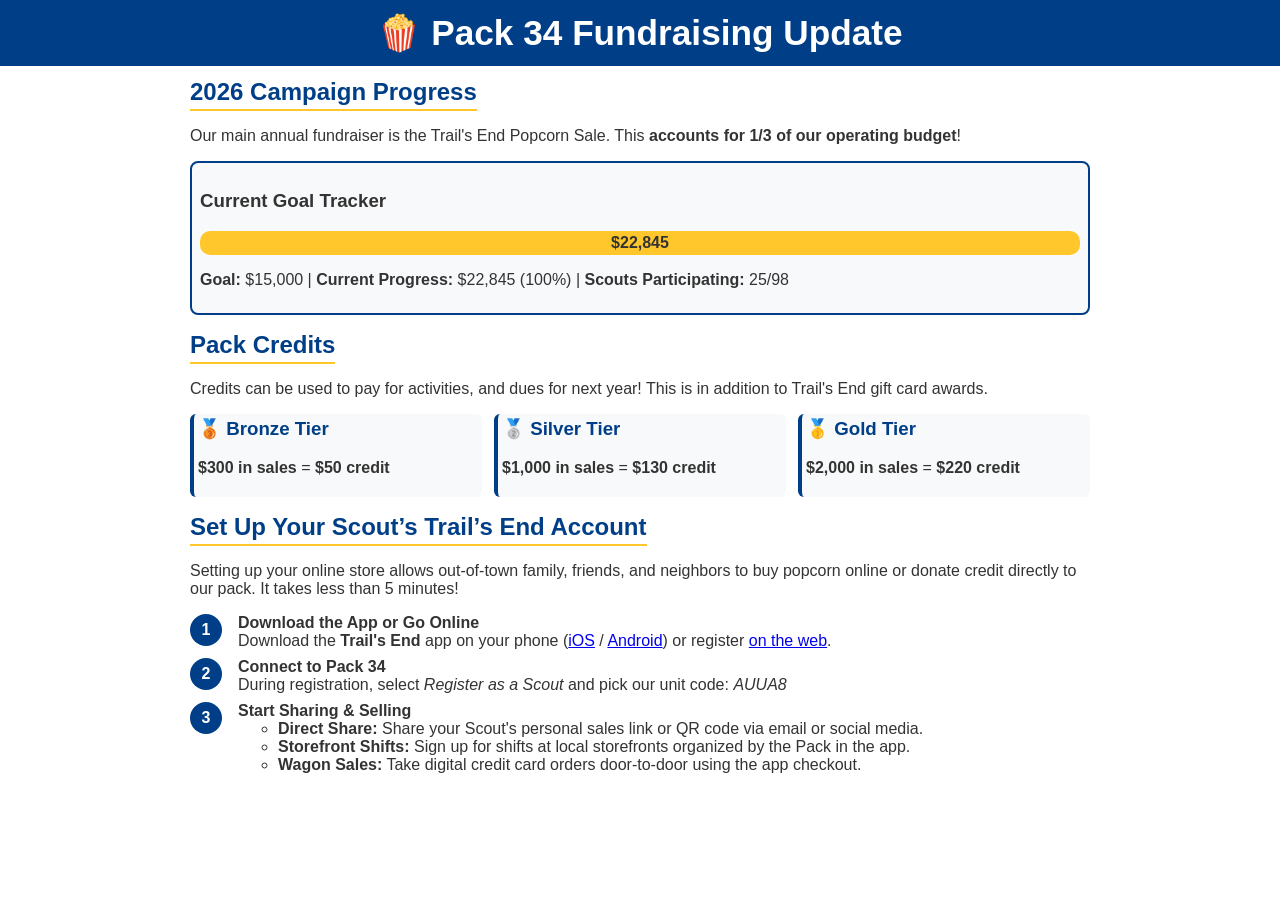
<file: fundraising.html>
<!DOCTYPE html>
<html lang="en">
<head>
    <meta charset="UTF-8">
    <meta name="viewport" content="width=device-width, initial-scale=1.0">
    <title>Fundraising & Popcorn Campaign | Cub Scout Pack 34 Denver</title>
    <style>
        :root {
            --primary-color: #003F87; /* Scouting Blue */
            --secondary-color: #FFC72C; /* Scouting Gold */
            --text-color: #333333;
            --bg-light: #f8f9fa;
            --border-color: #e0e0e0;
        }

        body {
            font-family: -apple-system, BlinkMacSystemFont, "Segoe UI", Roboto, Helvetica, Arial, sans-serif;
            color: var(--text-color);
            margin: 0;
            padding: 0;
            background-color: #ffffff;
        }

        header {
            background-color: var(--primary-color);
            color: white;
            padding: 0.75rem;
            text-align: center;
        }

        header h1 {
            margin: 0;
            font-size: 2.2rem;
        }

        header p {
            margin-top: 0.5rem;
            font-size: 1.1rem;
            opacity: 0.9;
        }

        nav {
            background-color: #002B5C;
            padding: 0.75rem;
            text-align: center;
        }

        nav a {
            color: white;
            text-decoration: none;
            margin: 0 15px;
            font-weight: bold;
        }

        nav a:hover {
            text-decoration: underline;
        }

        .container {
            max-width: 900px;
            margin: 0 auto;
            padding: 0.75rem;
        }

        section {
            margin-bottom: 0.5rem;
            padding-bottom: 0.5rem;
        }

        section:last-child {
            border-bottom: none;
        }

        h2 {
            color: var(--primary-color);
            border-bottom: 2px solid var(--secondary-color);
            display: inline-block;
            padding-bottom: 0.2rem;
            margin-top: 0;
            margin-block-end: 0rem;
        }

        .tracker-card {
            background-color: var(--bg-light);
            border: 2px solid var(--primary-color);
            border-radius: 8px;
            padding: 0.5rem;
            margin-top: 0.5rem;
        }

        .progress-bar-container {
            background-color: #e0e0e0;
            border-radius: 10px;
            height: 24px;
            width: 100%;
            margin: 0.5rem 0;
            overflow: hidden;
        }

        .progress-bar {
            background-color: var(--secondary-color);
            height: 100%;
            width: 100%; /* Adjust based on current progress */
            text-align: center;
            line-height: 24px;
            font-weight: bold;
            color: #333;
        }

        .grid {
            display: grid;
            grid-template-columns: repeat(auto-fit, minmax(250px, 1fr));
            gap: 0.75rem;
            margin-top: 0.5rem;
        }

        .card {
            background-color: var(--bg-light);
            border-radius: 6px;
            padding: 0.25rem;
            border-left: 4px solid var(--primary-color);
        }

        .card h3 {
            margin-top: 0;
            color: var(--primary-color);
        }

        .steps {
            list-style: none;
            padding-left: 0;
            counter-reset: step-counter;
        }

        /* Fixed: Using direct child combinator (>) so sub-lists don't inherit numbered styling */
        .steps > li {
            counter-increment: step-counter;
            position: relative;
            padding-left: 3rem;
            margin-bottom: 0.5rem;
        }

        .steps > li::before {
            content: counter(step-counter);
            position: absolute;
            left: 0;
            top: 0;
            background-color: var(--primary-color);
            color: white;
            font-weight: bold;
            width: 2rem;
            height: 2rem;
            border-radius: 50%;
            display: flex;
            align-items: center;
            justify-content: center;
        }

        .btn {
            display: inline-block;
            background-color: var(--primary-color);
            color: white;
            padding: 0.6rem 1.2rem;
            text-decoration: none;
            border-radius: 4px;
            font-weight: bold;
            margin-top: 0.5rem;
        }

        .btn:hover {
            background-color: #002B5C;
        }

        footer {
            background-color: var(--bg-light);
            text-align: center;
            padding: 1.5rem;
            font-size: 0.9rem;
        }
    </style>
</head>
<body>

    <header>
        <h1>🍿 Pack 34 Fundraising Update</h1>
    </header>

    <div class="container">

        <!-- GOAL 1: Current Campaign Progress -->
        <section id="progress">
            <h2>2026 Campaign Progress</h2>
            <p>Our main annual fundraiser is the Trail's End Popcorn Sale. This <strong>accounts for 1/3 of our operating budget</strong>!</p>

            <div class="tracker-card">
                <h3>Current Goal Tracker</h3>
                <div class="progress-bar-container">
                    <div class="progress-bar">$22,845</div>
                </div>
                <p><strong>Goal:</strong> $15,000 | <strong>Current Progress:</strong> $22,845 (100%) | <strong>Scouts Participating:</strong> 25/98</p>
            </div>
        </section>

        <!-- NEW SECTION: Scout Awards & Credits -->
        <section id="awards">
            <h2>Pack Credits</h2>
            <p>Credits can be used to pay for activities, and dues for next year! This is in addition to Trail's End gift card awards.</p>
            <div class="grid">
                <div class="card">
                    <h3>🥉 Bronze Tier</h3>
                    <p><strong>$300 in sales</strong> = <strong>$50 credit</strong></p>
                </div>
                <div class="card">
                    <h3>🥈 Silver Tier</h3>
                    <p><strong>$1,000 in sales</strong> = <strong>$130 credit</strong></p>
                </div>
                <div class="card">
                    <h3>🥇 Gold Tier</h3>
                    <p><strong>$2,000 in sales</strong> = <strong>$220 credit</strong></p>
                </div>
            </div>
        </section>

        <!-- GOAL 3: Setup Instructions -->
        <section id="trails-end-setup">
            <h2>Set Up Your Scout’s Trail’s End Account</h2>
            <p>Setting up your online store allows out-of-town family, friends, and neighbors to buy popcorn online or donate credit directly to our pack. It takes less than 5 minutes!</p>

            <ol class="steps">
                <li>
                    <strong>Download the App or Go Online</strong><br>
                    Download the <strong>Trail's End</strong> app on your phone (<a href="https://apps.apple.com/us/app/trails-end/id1421483087" target="_blank">iOS</a> / <a href="https://play.google.com/store/apps/details?id=com.trailsend.scout" target="_blank">Android</a>) or register <a href="https://www.trails-end.com" target="_blank">on the web</a>.
                </li>
                <li>
                    <strong>Connect to Pack 34</strong><br>
                    During registration, select <em>Register as a Scout</em> and pick our unit code: <em>AUUA8</em>
                </li>
                <li>
                    <strong>Start Sharing & Selling</strong><br>
                    <ul>
                        <li><strong>Direct Share:</strong> Share your Scout's personal sales link or QR code via email or social media.</li>
                        <li><strong>Storefront Shifts:</strong> Sign up for shifts at local storefronts organized by the Pack in the app.</li>
                        <li><strong>Wagon Sales:</strong> Take digital credit card orders door-to-door using the app checkout.</li>
                    </ul>
                </li>
            </ol>
        </section>
    </div>

</body>
</html>
</file>
